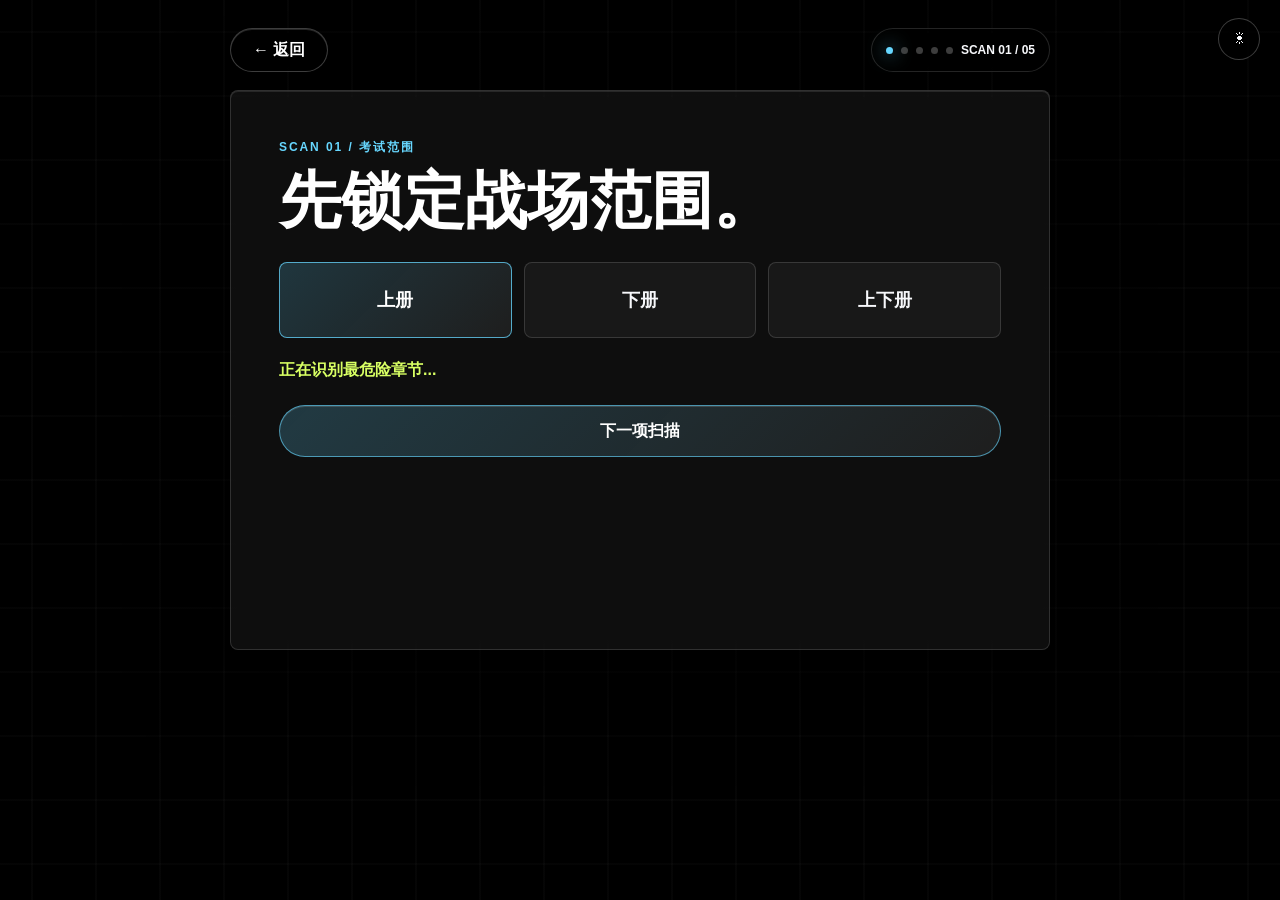
<file: docs/form.html>
<!doctype html>
<html lang="zh-CN">
<head>
  <meta charset="UTF-8" />
  <meta name="viewport" content="width=device-width, initial-scale=1.0" />
  <meta name="theme-color" content="#000000" />
  <title>救援舱扫描 / Final Rescue OS</title>
  <link rel="stylesheet" href="styles.css" />
</head>
<body class="page page-form">
  <button class="theme-toggle" id="themeToggle" type="button" aria-label="切换主题" title="切换深色/浅色模式">☀</button>
  <div class="noise"></div>

  <main class="app-shell">
    <header class="topbar">
      <button class="ghost-button" id="backBtn" type="button">← 返回</button>
      <div class="step-indicator" aria-label="扫描进度">
        <span class="dot active" data-dot="1"></span>
        <span class="dot" data-dot="2"></span>
        <span class="dot" data-dot="3"></span>
        <span class="dot" data-dot="4"></span>
        <span class="dot" data-dot="5"></span>
        <b id="stepText">SCAN 01 / 05</b>
      </div>
    </header>

    <form id="studyForm" class="scan-card reveal" novalidate>
      <section class="form-step is-active" data-step="1">
        <p class="eyebrow">SCAN 01 / 考试范围</p>
        <h2>先锁定战场范围。</h2>
        <div class="option-grid three scan-options" data-field="scope">
          <button type="button" class="option-card selected" data-value="upper">上册</button>
          <button type="button" class="option-card" data-value="lower">下册</button>
          <button type="button" class="option-card" data-value="both">上下册</button>
        </div>
        <p class="scan-hint" id="scanHint">正在识别最危险章节...</p>
        <button type="button" class="primary-button full next-step">下一项扫描</button>
      </section>

      <section class="form-step" data-step="2">
        <p class="eyebrow">SCAN 02 / 剩余时间</p>
        <h2>你离考试还剩几天？</h2>
        <label class="number-field big-number">
          <input id="daysInput" type="number" min="1" max="30" value="7" inputmode="numeric" />
          <span>天</span>
        </label>
        <p class="scan-hint">正在计算生还概率...</p>
        <button type="button" class="primary-button full next-step">下一项扫描</button>
      </section>

      <section class="form-step" data-step="3">
        <p class="eyebrow">SCAN 03 / 当前水平</p>
        <h2>现在的你，真实状态是哪一种？</h2>
        <div class="list-options" data-field="level">
          <button type="button" class="list-option selected" data-value="A"><b>A</b><span>课本基本没打开，完全不会</span></button>
          <button type="button" class="list-option" data-value="B"><b>B</b><span>上课有去，但还没系统复习</span></button>
          <button type="button" class="list-option" data-value="C"><b>C</b><span>复习过一些，有印象但不稳</span></button>
          <button type="button" class="list-option" data-value="D"><b>D</b><span>基本掌握，需要查漏补缺</span></button>
        </div>
        <p class="scan-hint">正在判断是否需要放弃部分内容...</p>
        <button type="button" class="primary-button full next-step">下一项扫描</button>
      </section>

      <section class="form-step" data-step="4">
        <p class="eyebrow">SCAN 04 / 每日可用时间</p>
        <h2>每天最多能投入几小时？</h2>
        <div class="option-grid hours scan-options" data-field="hours">
          <button type="button" class="option-card" data-value="1">1h</button>
          <button type="button" class="option-card selected" data-value="2">2h</button>
          <button type="button" class="option-card" data-value="3">3h</button>
          <button type="button" class="option-card" data-value="4">4h</button>
          <button type="button" class="option-card" data-value="5">5h+</button>
        </div>
        <p class="scan-hint">正在压缩今日任务...</p>
        <button type="button" class="primary-button full next-step">下一项扫描</button>
      </section>

      <section class="form-step" data-step="5">
        <p class="eyebrow">SCAN 05 / 老师风格</p>
        <h2>这门课的出题风格更像？</h2>
        <div class="list-options" data-field="teacher">
          <button type="button" class="list-option selected" data-value="A"><b>A</b><span>大量原题，背例题很有用</span></button>
          <button type="button" class="list-option" data-value="B"><b>B</b><span>严格按 PPT，PPT 就是答案</span></button>
          <button type="button" class="list-option" data-value="C"><b>C</b><span>喜欢综合题，题型比较灵活</span></button>
          <button type="button" class="list-option" data-value="D"><b>D</b><span>不知道，没有往届参考</span></button>
        </div>
        <p class="scan-hint">正在打开上岸通道...</p>
        <button type="submit" class="primary-button full submit-glow">生成我的期末救援舱</button>
      </section>
    </form>
  </main>

  <script src="js/config.js"></script>
  <script src="app.js"></script>
</body>
</html>
</file>
<file: docs/styles.css>
:root {
  --bg: #000;
  --bg-soft: #07090d;
  --panel: rgba(255, 255, 255, .055);
  --panel-strong: rgba(255, 255, 255, .095);
  --line: rgba(255, 255, 255, .14);
  --line-strong: rgba(255, 255, 255, .24);
  --text: #f7f8fb;
  --text-strong: #fff;
  --muted: rgba(247, 248, 251, .66);
  --soft: rgba(247, 248, 251, .42);
  --accent: #67d7ff;
  --accent-2: #d8ff63;
  --danger: #ff4d6d;
  --orange: #ff9f43;
  --green: #2fd27d;
  --yellow: #ffd166;
  --shadow: 0 28px 90px rgba(0, 0, 0, .62);
  --radius: 8px;
  font-family: -apple-system, BlinkMacSystemFont, "SF Pro Display", "Segoe UI", "PingFang SC", "Hiragino Sans GB", "Microsoft YaHei", sans-serif;
}

[data-theme="light"] {
  --bg: #f7f8fb;
  --bg-soft: #eef1f6;
  --panel: rgba(255, 255, 255, .78);
  --panel-strong: rgba(255, 255, 255, .96);
  --line: rgba(16, 22, 35, .11);
  --line-strong: rgba(16, 22, 35, .2);
  --text: #171a22;
  --text-strong: #05070a;
  --muted: rgba(23, 26, 34, .64);
  --soft: rgba(23, 26, 34, .42);
  --accent: #0077c8;
  --accent-2: #315d00;
  --shadow: 0 24px 70px rgba(18, 25, 38, .11);
}

* { box-sizing: border-box; }
html {
  background: var(--bg);
  scroll-behavior: smooth;
}
body {
  margin: 0;
  min-height: 100vh;
  overflow-x: hidden;
  background:
    linear-gradient(90deg, transparent 0 31px, rgba(255, 255, 255, .045) 32px, transparent 33px),
    linear-gradient(180deg, transparent 0 31px, rgba(255, 255, 255, .035) 32px, transparent 33px),
    var(--bg);
  background-size: 64px 64px, 64px 64px, auto;
  color: var(--text);
  -webkit-font-smoothing: antialiased;
  text-rendering: optimizeLegibility;
}
[data-theme="light"] body {
  background:
    linear-gradient(90deg, transparent 0 31px, rgba(0, 0, 0, .025) 32px, transparent 33px),
    linear-gradient(180deg, transparent 0 31px, rgba(0, 0, 0, .02) 32px, transparent 33px),
    var(--bg);
  background-size: 64px 64px, 64px 64px, auto;
}

body::before {
  content: "";
  position: fixed;
  inset: 0;
  z-index: -2;
  pointer-events: none;
  background:
    linear-gradient(180deg, rgba(103, 215, 255, .16), transparent 28%),
    linear-gradient(125deg, rgba(255, 77, 109, .1), transparent 36%),
    linear-gradient(0deg, rgba(0, 0, 0, .82), transparent 45%);
}
[data-theme="light"] body::before {
  background:
    linear-gradient(180deg, rgba(0, 119, 200, .08), transparent 32%),
    linear-gradient(125deg, rgba(255, 77, 109, .05), transparent 38%);
}

a { color: inherit; text-decoration: none; }
button, input { font: inherit; }
button { cursor: pointer; }
button:focus-visible, a:focus-visible, input:focus-visible {
  outline: 2px solid var(--accent);
  outline-offset: 3px;
}
h1, h2, h3, p { margin-top: 0; }

.noise {
  position: fixed;
  inset: 0;
  z-index: -1;
  pointer-events: none;
  opacity: .18;
  background-image: url("data:image/svg+xml,%3Csvg viewBox='0 0 240 240' xmlns='http://www.w3.org/2000/svg'%3E%3Cfilter id='n'%3E%3CfeTurbulence type='fractalNoise' baseFrequency='.9' numOctaves='2' stitchTiles='stitch'/%3E%3C/filter%3E%3Crect width='100%25' height='100%25' filter='url(%23n)' opacity='.12'/%3E%3C/svg%3E");
  mix-blend-mode: screen;
}
[data-theme="light"] .noise {
  opacity: .06;
  mix-blend-mode: multiply;
}

.shell, .app-shell, .loading-shell, .result-shell {
  width: min(1180px, calc(100% - 40px));
  margin: 0 auto;
}

.theme-toggle {
  position: fixed;
  top: 18px;
  right: 20px;
  z-index: 50;
  width: 42px;
  height: 42px;
  border-radius: 50%;
  border: 1px solid var(--line-strong);
  background: rgba(0, 0, 0, .45);
  color: var(--text);
  display: grid;
  place-items: center;
  box-shadow: var(--shadow);
  backdrop-filter: blur(18px);
}
[data-theme="light"] .theme-toggle {
  background: rgba(255, 255, 255, .78);
}

.primary-button, .secondary-button, .ghost-button {
  min-height: 52px;
  border-radius: 999px;
  border: 1px solid var(--line-strong);
  display: inline-flex;
  align-items: center;
  justify-content: center;
  gap: 9px;
  padding: 0 22px;
  color: var(--text-strong);
  font-weight: 850;
  background: var(--panel);
  box-shadow: inset 0 1px 0 rgba(255, 255, 255, .14);
  transition: transform .22s ease, border-color .22s ease, background .22s ease;
}
.primary-button {
  border-color: rgba(103, 215, 255, .62);
  background: linear-gradient(135deg, rgba(103, 215, 255, .22), rgba(255, 255, 255, .07));
}
.secondary-button {
  background: var(--panel-strong);
}
.ghost-button {
  min-height: 44px;
  background: rgba(0, 0, 0, .28);
  backdrop-filter: blur(18px);
}
[data-theme="light"] .ghost-button {
  background: rgba(255, 255, 255, .82);
}
.primary-button:hover, .secondary-button:hover, .ghost-button:hover {
  transform: translateY(-2px);
  border-color: var(--accent);
}
.primary-button.full, .secondary-button.full {
  width: 100%;
}

.eyebrow {
  margin-bottom: 14px;
  color: var(--accent);
  font-size: 12px;
  font-weight: 900;
  letter-spacing: .16em;
  text-transform: uppercase;
}

.home-shell {
  min-height: calc(100vh - 54px);
  display: grid;
  grid-template-columns: minmax(0, 1.1fr) minmax(320px, .9fr);
  align-items: center;
  gap: clamp(36px, 6vw, 90px);
  padding: clamp(58px, 8vh, 96px) 0 28px;
}
.hero-panel h1 {
  max-width: 850px;
  margin-bottom: 24px;
  color: var(--text-strong);
  font-size: clamp(48px, 7.2vw, 94px);
  line-height: .94;
  letter-spacing: 0;
}
.hero-copy {
  max-width: 720px;
  color: var(--muted);
  font-size: 20px;
  line-height: 1.75;
}
.hero-actions {
  margin-top: 36px;
  display: flex;
  gap: 16px;
  flex-wrap: wrap;
}
.continue-card {
  border: 1px solid rgba(103, 215, 255, .28);
  border-radius: 8px;
  background:
    linear-gradient(135deg, rgba(103, 215, 255, .12), rgba(255, 255, 255, .04)),
    var(--panel);
  box-shadow: var(--shadow), inset 0 1px 0 rgba(255, 255, 255, .12);
  padding: clamp(22px, 4vw, 34px);
}
[data-theme="light"] .continue-card {
  background:
    linear-gradient(135deg, rgba(0, 119, 200, .08), rgba(255, 255, 255, .92)),
    var(--panel-strong);
}
.continue-card h1 {
  margin-bottom: 18px;
}
.continue-card .hero-copy strong {
  color: var(--text-strong);
  font-size: 1.18em;
}
.continue-stats {
  display: grid;
  grid-template-columns: repeat(3, 1fr);
  gap: 10px;
  margin-top: 22px;
}
.continue-stats span {
  border: 1px solid var(--line);
  border-radius: 8px;
  background: var(--panel);
  padding: 13px 14px;
  color: var(--muted);
  font-weight: 850;
  overflow-wrap: anywhere;
}
.brand-row {
  display: flex;
  align-items: center;
  gap: 13px;
  margin-bottom: clamp(28px, 5vh, 56px);
}
.brand-mark {
  width: 48px;
  height: 48px;
  border-radius: 8px;
  border: 1px solid var(--line-strong);
  display: grid;
  place-items: center;
  color: var(--text-strong);
  font-weight: 950;
  background: var(--panel-strong);
}
.brand-name {
  font-weight: 900;
  letter-spacing: .04em;
}
.mission-preview {
  min-height: 620px;
  display: grid;
  place-items: center;
}
.mission-screen {
  width: min(410px, 100%);
  min-height: 550px;
  border: 1px solid var(--line-strong);
  border-radius: 8px;
  background:
    linear-gradient(180deg, rgba(255, 255, 255, .1), rgba(255, 255, 255, .025)),
    var(--bg-soft);
  box-shadow: var(--shadow);
  padding: 28px;
  position: relative;
  overflow: hidden;
}
.mission-screen::before {
  content: "";
  position: absolute;
  inset: 0;
  background: repeating-linear-gradient(180deg, transparent 0 24px, rgba(103, 215, 255, .08) 25px);
  opacity: .55;
  pointer-events: none;
}
.screen-header, .screen-grid, .scan-strip, .map-preview {
  position: relative;
  z-index: 1;
}
.screen-header {
  display: flex;
  justify-content: space-between;
  align-items: flex-start;
  margin-bottom: 34px;
}
.screen-header span {
  color: var(--muted);
  font-size: 12px;
  font-weight: 900;
  letter-spacing: .12em;
}
.screen-header b {
  color: var(--danger);
  font-size: 86px;
  line-height: .86;
}
.screen-grid {
  display: grid;
  grid-template-columns: 1fr 1fr;
  gap: 12px;
}
.screen-grid div, .map-preview span {
  border: 1px solid var(--line);
  border-radius: 8px;
  background: rgba(255, 255, 255, .055);
  padding: 18px;
}
.screen-grid small {
  display: block;
  margin-bottom: 8px;
  color: var(--soft);
  font-weight: 800;
}
.screen-grid strong {
  display: block;
  font-size: 20px;
}
.scan-strip {
  height: 160px;
  margin: 34px 0;
  border: 1px solid var(--line);
  overflow: hidden;
  border-radius: 8px;
}
.scan-strip i {
  display: block;
  height: 3px;
  width: 100%;
  background: var(--accent);
  box-shadow: 0 0 22px var(--accent);
  animation: scanDown 2.2s ease-in-out infinite;
}
.map-preview {
  display: grid;
  gap: 10px;
}
.map-preview span {
  font-weight: 900;
}
.map-preview .danger { color: var(--danger); }
.map-preview .score { color: var(--yellow); }
.map-preview .skip { color: var(--soft); }
.site-footer {
  padding: 16px;
  text-align: center;
  color: var(--soft);
  font-size: 13px;
}

.app-shell {
  max-width: 820px;
  padding: 28px 0 70px;
}
.topbar {
  position: sticky;
  top: 12px;
  z-index: 20;
  display: flex;
  justify-content: space-between;
  align-items: center;
  gap: 12px;
  margin-bottom: 18px;
}
.step-indicator {
  min-height: 44px;
  border: 1px solid var(--line);
  border-radius: 999px;
  background: rgba(0, 0, 0, .28);
  display: inline-flex;
  align-items: center;
  gap: 8px;
  padding: 0 14px;
  backdrop-filter: blur(18px);
}
[data-theme="light"] .step-indicator {
  background: rgba(255, 255, 255, .82);
}
.dot {
  width: 7px;
  height: 7px;
  border-radius: 50%;
  background: var(--line-strong);
}
.dot.active {
  background: var(--accent);
  box-shadow: 0 0 18px var(--accent);
}
.step-indicator b {
  font-size: 12px;
  white-space: nowrap;
}
.scan-card, .loading-card, .result-card {
  border: 1px solid var(--line);
  border-radius: var(--radius);
  background: var(--panel);
  box-shadow: var(--shadow), inset 0 1px 0 rgba(255, 255, 255, .1);
  backdrop-filter: blur(24px);
}
.scan-card {
  min-height: 560px;
  padding: clamp(24px, 5vw, 48px);
}
.form-step {
  display: none;
}
.form-step.is-active {
  display: block;
  animation: reveal .48s ease both;
}
.form-step h2 {
  max-width: 720px;
  margin-bottom: 30px;
  color: var(--text-strong);
  font-size: clamp(36px, 6vw, 62px);
  line-height: 1;
  letter-spacing: 0;
}
.option-grid {
  display: grid;
  gap: 12px;
}
.option-grid.three {
  grid-template-columns: repeat(3, 1fr);
}
.option-grid.hours {
  grid-template-columns: repeat(5, 1fr);
}
.option-card, .list-option {
  border: 1px solid var(--line);
  border-radius: 8px;
  color: var(--text);
  background: rgba(255, 255, 255, .045);
  transition: transform .18s ease, border-color .18s ease, background .18s ease;
}
.option-card {
  min-height: 76px;
  font-size: 18px;
  font-weight: 900;
}
.option-card:hover, .list-option:hover {
  transform: translateY(-2px);
  border-color: var(--accent);
}
.option-card.selected, .list-option.selected {
  border-color: rgba(103, 215, 255, .74);
  background: linear-gradient(135deg, rgba(103, 215, 255, .2), rgba(255, 255, 255, .07));
  color: var(--text-strong);
}
.list-options {
  display: grid;
  gap: 12px;
}
.list-option {
  width: 100%;
  min-height: 66px;
  display: grid;
  grid-template-columns: 34px 1fr;
  align-items: center;
  gap: 12px;
  padding: 12px 18px;
  text-align: left;
}
.list-option b {
  color: var(--accent);
}
.list-option span {
  min-width: 0;
  overflow-wrap: anywhere;
}
.scan-hint {
  margin: 22px 0 24px;
  color: var(--accent-2);
  font-weight: 850;
}
.number-field {
  width: min(320px, 100%);
  min-height: 120px;
  border: 1px solid var(--line);
  border-radius: 8px;
  background: var(--panel-strong);
  display: inline-flex;
  align-items: center;
  justify-content: center;
  gap: 14px;
  padding: 12px 18px;
}
.number-field input {
  width: 120px;
  border: 0;
  outline: 0;
  background: transparent;
  color: var(--text-strong);
  text-align: center;
  font-size: 64px;
  font-weight: 950;
}
.number-field span {
  color: var(--muted);
  font-weight: 900;
}
.submit-glow {
  animation: pulseButton 2.4s ease-in-out infinite;
}

.loading-shell {
  max-width: 780px;
  min-height: 100vh;
  display: grid;
  place-items: center;
  padding: 34px 0;
}
.loading-card {
  width: 100%;
  padding: clamp(30px, 6vw, 62px);
  text-align: center;
}
.loading-card h1 {
  color: var(--text-strong);
  font-size: clamp(38px, 6.5vw, 70px);
  line-height: 1;
  letter-spacing: 0;
}
.loading-card p {
  color: var(--muted);
  font-size: 17px;
  line-height: 1.75;
}
.radar-loader {
  position: relative;
  width: 170px;
  height: 170px;
  margin: 0 auto 34px;
  border-radius: 50%;
  border: 1px solid var(--line-strong);
  overflow: hidden;
}
.radar-ring {
  position: absolute;
  inset: 22px;
  border-radius: 50%;
  border: 1px solid rgba(103, 215, 255, .42);
  animation: breathe 2.4s ease-in-out infinite;
}
.radar-ring.two {
  inset: 52px;
  animation-delay: .3s;
}
.radar-line {
  position: absolute;
  left: 50%;
  top: 50%;
  width: 50%;
  height: 2px;
  transform-origin: left center;
  background: linear-gradient(90deg, var(--accent), transparent);
  animation: radarSpin 1.8s linear infinite;
}
.radar-core {
  position: absolute;
  left: 50%;
  top: 50%;
  width: 12px;
  height: 12px;
  border-radius: 50%;
  transform: translate(-50%, -50%);
  background: var(--accent);
  box-shadow: 0 0 24px var(--accent);
}
.loading-steps {
  margin-top: 28px;
  display: flex;
  justify-content: center;
  gap: 8px;
  flex-wrap: wrap;
}
.loading-steps span, .source-badge {
  border: 1px solid var(--line);
  border-radius: 999px;
  padding: 8px 11px;
  color: var(--muted);
  background: var(--panel);
  font-size: 12px;
  font-weight: 850;
}
.slow-tip {
  margin: 18px auto 0;
  padding: 14px 16px;
  border: 1px solid rgba(255, 209, 102, .34);
  border-radius: 8px;
  background: rgba(255, 209, 102, .08);
  color: var(--yellow) !important;
}
.hidden {
  display: none !important;
}

.result-shell {
  padding: 42px 0 78px;
}
.result-hero {
  display: flex;
  justify-content: space-between;
  align-items: flex-start;
  gap: 24px;
  margin-bottom: 24px;
}
.result-hero h1 {
  max-width: 820px;
  margin-bottom: 12px;
  color: var(--text-strong);
  font-size: clamp(40px, 6vw, 78px);
  line-height: .98;
  letter-spacing: 0;
}
.source-badge.backend {
  color: var(--green);
  border-color: rgba(47, 210, 125, .34);
}
.source-badge.fallback {
  color: var(--orange);
  border-color: rgba(255, 159, 67, .34);
}
.result-card {
  padding: clamp(22px, 3vw, 34px);
  margin-bottom: 22px;
}
.section-title {
  display: flex;
  align-items: center;
  gap: 12px;
  margin-bottom: 20px;
}
.section-title span {
  flex: 0 0 auto;
  width: 40px;
  height: 40px;
  border: 1px solid var(--line-strong);
  border-radius: 8px;
  display: grid;
  place-items: center;
  color: var(--accent);
  background: var(--panel-strong);
  font-weight: 950;
}
.section-title h2 {
  margin: 0;
  color: var(--text-strong);
  font-size: 24px;
  line-height: 1.2;
}
.module-copy {
  color: var(--muted);
  line-height: 1.75;
}

.identity-pass {
  position: relative;
  overflow: hidden;
  border-color: color-mix(in srgb, var(--risk-color) 45%, var(--line));
}
.identity-pass::before {
  content: "";
  position: absolute;
  inset: 0;
  pointer-events: none;
  background: linear-gradient(90deg, transparent, color-mix(in srgb, var(--risk-color) 16%, transparent), transparent);
  animation: scanAcross 4s ease-in-out infinite;
}
.pass-top {
  position: relative;
  z-index: 1;
  display: flex;
  justify-content: space-between;
  gap: 14px;
  color: var(--muted);
  font-size: 12px;
  font-weight: 900;
  letter-spacing: .13em;
  text-transform: uppercase;
}
.identity-grid {
  position: relative;
  z-index: 1;
  display: grid;
  grid-template-columns: minmax(0, 1fr) auto;
  align-items: center;
  gap: 24px;
  margin-top: 24px;
}
.identity-grid h2 {
  margin-bottom: 12px;
  color: var(--text-strong);
  font-size: clamp(38px, 6vw, 74px);
  line-height: 1;
}
.identity-slogan {
  margin-bottom: 12px;
  color: var(--accent-2);
  font-size: 22px;
  font-weight: 900;
}
.identity-judgement {
  max-width: 620px;
  color: var(--muted);
  font-size: 17px;
  line-height: 1.7;
}
.identity-metrics {
  display: grid;
  gap: 12px;
  min-width: 180px;
}
.identity-metrics span {
  border: 1px solid var(--line);
  border-radius: 8px;
  background: var(--panel);
  padding: 13px 14px;
  color: var(--muted);
  font-weight: 800;
}
.identity-metrics b {
  display: block;
  color: var(--text-strong);
  font-size: 20px;
}
.identity-metrics .type-code {
  grid-column: 1 / -1;
  text-align: center;
  border-color: var(--accent);
  background: color-mix(in srgb, var(--accent) 10%, var(--panel));
}
.protocol-bar {
  position: relative;
  z-index: 1;
  display: grid;
  grid-template-columns: 150px 1fr;
  gap: 14px;
  margin-top: 24px;
  border-top: 1px solid var(--line);
  padding-top: 20px;
}
.protocol-bar span {
  color: var(--muted);
  font-weight: 900;
}
.protocol-bar strong {
  color: var(--text-strong);
  font-size: 18px;
  line-height: 1.5;
}

.score-ring {
  width: 156px;
  height: 156px;
  border-radius: 50%;
  display: grid;
  place-items: center;
  background: conic-gradient(var(--risk-color, var(--accent)) var(--ring-deg, 180deg), var(--line) 0);
  box-shadow: inset 0 0 0 14px var(--bg-soft);
}
.score-ring.compact {
  width: 136px;
  height: 136px;
}
.score-ring div {
  width: calc(100% - 32px);
  height: calc(100% - 32px);
  border-radius: 50%;
  display: grid;
  place-items: center;
  align-content: center;
  background: var(--bg);
  text-align: center;
}
.score-ring strong {
  display: block;
  color: var(--text-strong);
  font-size: 34px;
}
.score-ring span {
  display: block;
  color: var(--muted);
  font-size: 12px;
}

.three-task-grid {
  display: grid;
  grid-template-columns: repeat(3, 1fr);
  gap: 14px;
}
.task-command {
  min-height: 150px;
  border: 1px solid var(--line);
  border-radius: 8px;
  background: var(--panel);
  padding: 20px;
  display: grid;
  align-content: space-between;
}
.task-command span {
  color: var(--accent);
  font-size: 13px;
  font-weight: 950;
  letter-spacing: .14em;
}
.task-command strong {
  color: var(--text-strong);
  font-size: clamp(22px, 3vw, 34px);
  line-height: 1.12;
  overflow-wrap: anywhere;
}

.dont-card {
  border-color: rgba(255, 77, 109, .34);
  background: linear-gradient(135deg, rgba(255, 77, 109, .12), var(--panel));
}
.mission-checkin {
  border-color: rgba(216, 255, 99, .26);
  background:
    linear-gradient(135deg, rgba(216, 255, 99, .1), rgba(103, 215, 255, .06)),
    var(--panel);
}
.mission-done {
  opacity: .65;
  border-color: var(--green);
}
.task-done {
  opacity: .5;
  pointer-events: none;
}
[data-theme="light"] .mission-checkin {
  background:
    linear-gradient(135deg, rgba(49, 93, 0, .07), rgba(0, 119, 200, .05)),
    var(--panel-strong);
}
.mission-task-list {
  display: grid;
  gap: 12px;
  margin: 20px 0;
}
.mission-task {
  position: relative;
  min-height: 72px;
  border: 1px solid var(--line);
  border-radius: 8px;
  background: var(--panel);
  display: grid;
  grid-template-columns: 28px 44px 1fr;
  align-items: center;
  gap: 12px;
  padding: 14px 16px;
  color: var(--text);
  transition: border-color .2s ease, background .2s ease, transform .2s ease;
}
.mission-task:hover {
  transform: translateY(-1px);
  border-color: rgba(103, 215, 255, .48);
}
.mission-task input[type="checkbox"] {
  position: absolute;
  opacity: 0;
  pointer-events: none;
}
.mission-checkmark {
  width: 26px;
  height: 26px;
  border: 1px solid var(--line-strong);
  border-radius: 8px;
  background: rgba(255, 255, 255, .045);
  display: grid;
  place-items: center;
  transition: background .2s ease, border-color .2s ease, box-shadow .2s ease;
}
.mission-checkmark::after {
  content: "";
  width: 10px;
  height: 6px;
  border-left: 2px solid var(--bg);
  border-bottom: 2px solid var(--bg);
  transform: rotate(-45deg) scale(.5);
  opacity: 0;
  transition: opacity .2s ease, transform .2s ease;
}
.mission-task input[type="checkbox"]:checked + .mission-checkmark {
  background: var(--accent-2);
  border-color: var(--accent-2);
  box-shadow: 0 0 22px rgba(216, 255, 99, .22);
}
.mission-task input[type="checkbox"]:checked + .mission-checkmark::after {
  opacity: 1;
  transform: rotate(-45deg) scale(1);
}
.mission-task strong {
  color: var(--accent);
  font-size: 13px;
  font-weight: 950;
  letter-spacing: .12em;
}
.mission-task span:last-child {
  min-width: 0;
  color: var(--text-strong);
  font-size: 18px;
  font-weight: 850;
  line-height: 1.35;
  overflow-wrap: anywhere;
}
.mission-complete-card {
  margin-top: 16px;
  border: 1px solid rgba(47, 210, 125, .34);
  border-radius: 8px;
  background:
    linear-gradient(135deg, rgba(47, 210, 125, .14), rgba(103, 215, 255, .06)),
    var(--panel);
  display: flex;
  align-items: center;
  gap: 14px;
  padding: 16px;
  animation: riskDropPop .45s cubic-bezier(.2, .9, .2, 1) both;
}
.risk-drop {
  flex: 0 0 auto;
  min-width: 72px;
  border-radius: 999px;
  background: rgba(47, 210, 125, .14);
  color: var(--green);
  padding: 8px 12px;
  text-align: center;
  font-size: 22px;
  font-weight: 950;
}
.mission-complete-card strong {
  color: var(--text-strong);
  line-height: 1.5;
}
.dont-list {
  display: grid;
  grid-template-columns: repeat(4, 1fr);
  gap: 12px;
}
.dont-list span {
  border: 1px solid rgba(255, 77, 109, .28);
  border-radius: 8px;
  background: rgba(255, 77, 109, .08);
  color: var(--text-strong);
  padding: 16px;
  font-weight: 850;
  line-height: 1.45;
}

.battle-map {
  display: grid;
  grid-template-columns: repeat(3, 1fr);
  gap: 14px;
}
.map-lane {
  border: 1px solid var(--line);
  border-radius: 8px;
  background: var(--panel);
  padding: 18px;
}
.map-lane.must {
  border-color: rgba(255, 77, 109, .36);
}
.map-lane.score {
  border-color: rgba(255, 209, 102, .34);
}
.lane-head h3 {
  margin-bottom: 6px;
  color: var(--text-strong);
  font-size: 28px;
}
.lane-head p {
  color: var(--muted);
  line-height: 1.45;
}
.lane-list {
  display: grid;
  gap: 10px;
}
.lane-item {
  border-top: 1px solid var(--line);
  padding-top: 12px;
}
.lane-item.done {
  opacity: .62;
  border-top-color: var(--green);
}
.lane-item.active {
  border-left: 3px solid var(--accent);
  padding-left: 12px;
  border-top-color: transparent;
}
.lane-item-head {
  display: flex;
  align-items: center;
  gap: 10px;
  margin-bottom: 5px;
}
.lane-item strong {
  display: block;
  color: var(--text-strong);
}
.lane-item.done strong {
  text-decoration: line-through;
  color: var(--muted);
}
.lane-item span {
  color: var(--muted);
  font-size: 13px;
}
.chapter-badge {
  font-size: 10px;
  font-weight: 900;
  padding: 2px 7px;
  border-radius: 4px;
  white-space: nowrap;
}
.chapter-badge.done {
  background: color-mix(in srgb, var(--green) 18%, transparent);
  color: var(--green);
}
.chapter-badge.active {
  background: color-mix(in srgb, var(--accent) 18%, transparent);
  color: var(--accent);
}
/* ── 任务清单题目数量 ── */
.mission-prob-count {
  font-size: 11px;
  font-weight: 800;
  color: var(--accent);
  margin-left: 6px;
  white-space: nowrap;
}
.mission-task-problems {
  margin-left: 52px;
  margin-top: -4px;
  margin-bottom: 8px;
  font-size: 13px;
  color: var(--muted);
}
.mission-task-problems summary {
  cursor: pointer;
  font-size: 12px;
  color: var(--accent);
}
/* ── 任务清单进度条 ── */
.mission-progress {
  margin-top: 18px;
  display: flex;
  align-items: center;
  gap: 12px;
  font-size: 12px;
  color: var(--muted);
  font-weight: 800;
}
.mp-bar {
  flex: 1;
  height: 4px;
  background: var(--panel);
  border-radius: 4px;
  overflow: hidden;
}
.mp-fill {
  height: 100%;
  background: var(--accent);
  border-radius: 4px;
  transition: width .4s ease;
}

.emergency-card {
  padding: 18px;
}
.emergency-panel {
  margin-top: 18px;
  border: 1px solid rgba(103, 215, 255, .32);
  border-radius: 8px;
  background: var(--panel);
  padding: 20px;
}
.emergency-panel h3 {
  color: var(--text-strong);
  font-size: 24px;
}
.emergency-panel ol {
  margin: 0;
  padding-left: 22px;
  color: var(--muted);
  line-height: 1.85;
}
.emergency-panel b {
  color: var(--text-strong);
}

.rescue-grid {
  display: grid;
  grid-template-columns: 1fr 1fr;
  gap: 22px;
}
.rescue-grid .result-card {
  margin-bottom: 0;
}
.rescue-grid .advice-card {
  grid-column: 1 / -1;
}
.timeline {
  display: grid;
  gap: 14px;
  max-height: 1080px;
  overflow: auto;
  padding-right: 4px;
}
.day-card, .advice-item, .memo-topic, .memo-col, .problem-item {
  border: 1px solid var(--line);
  border-radius: 8px;
  background: var(--panel);
  padding: 16px;
}
.day-head {
  display: flex;
  justify-content: space-between;
  gap: 12px;
  margin-bottom: 14px;
}
.day-head b {
  color: var(--text-strong);
  font-size: 15px;
}
.day-head span {
  color: var(--accent);
  font-weight: 850;
  font-size: 13px;
}
.task-list {
  margin: 0;
  padding: 0;
  list-style: none;
  display: grid;
  gap: 14px;
}
.task-item {
  /* spacing handled by grid gap */
}
.task-main {
  margin: 0 0 4px;
  font-size: 14px;
  color: var(--muted);
  line-height: 1.6;
}
.task-main strong {
  color: var(--text-strong);
  font-weight: 900;
}
.primer-box {
  margin-top: 8px;
  display: grid;
  gap: 6px;
  border: 1px solid var(--line);
  border-radius: 6px;
  padding: 10px 12px;
  background: var(--bg);
}
.primer-box div {
  display: flex;
  gap: 6px;
  flex-wrap: wrap;
  align-items: center;
}
.primer-box b {
  color: var(--accent);
  font-size: 11px;
  font-weight: 900;
}
.primer-box code, .primer-box span {
  border: 1px solid var(--line);
  border-radius: 999px;
  padding: 3px 7px;
  color: var(--muted);
  font-size: 11px;
  background: var(--panel);
}
.task-problem-hint {
  margin: 6px 0 0;
  color: var(--accent);
  font-size: 12px;
  font-weight: 850;
}
/* ── 每日计划：内嵌题目 ── */
.task-problems {
  margin-top: 10px;
}
.task-problems summary {
  cursor: pointer;
  color: var(--accent-2);
  font-size: 13px;
  font-weight: 850;
}
.tp-list {
  display: grid;
  gap: 6px;
  margin-top: 8px;
}
.tp-item {
  padding: 10px 12px;
  border-radius: 0 6px 6px 0;
  background: var(--panel-strong);
  border-left: 3px solid var(--accent);
}
.tp-head {
  display: flex;
  align-items: center;
  gap: 6px;
  margin-bottom: 4px;
}
.tp-badge, .tp-id {
  border-radius: 999px;
  background: var(--panel);
  padding: 2px 6px;
  font-size: 11px;
  color: var(--muted);
}
.tp-id { margin-left: auto; }
.tp-text {
  margin: 0;
  font-size: 13px;
  line-height: 1.7;
  color: var(--text-strong);
}
.tp-answer {
  margin: 4px 0 0;
  font-size: 12px;
  color: var(--green);
}
.tp-answer b { color: var(--green); }

/* ── 今日计划突出 ── */
.day-today {
  border-color: var(--accent);
  border-width: 2px;
  background: color-mix(in srgb, var(--accent) 6%, var(--panel));
}
.day-done {
  opacity: .72;
  border-color: var(--green);
  background: color-mix(in srgb, var(--green) 4%, var(--panel));
}
.review-badge {
  display: inline-block;
  background: var(--orange);
  color: #000;
  font-size: 11px;
  font-weight: 800;
  padding: 3px 8px;
  border-radius: 4px;
  margin-top: 6px;
}
.plan-progress {
  margin-top: 16px;
}

/* ── 每日公式汇总 ── */
.day-formulas {
  margin-top: 16px;
  padding-top: 14px;
  border-top: 1px dashed var(--line);
}
.day-formulas > b {
  display: block;
  margin-bottom: 10px;
  color: var(--danger);
  font-size: 13px;
  font-weight: 900;
}
.formula-tags {
  display: flex;
  flex-wrap: wrap;
  gap: 6px;
}
.formula-tags code {
  background: var(--panel-strong);
  border: 1px solid var(--line);
  border-radius: 6px;
  padding: 5px 10px;
  font-size: 12px;
  color: var(--text-strong);
  line-height: 1.5;
}
.memorize-grid {
  display: grid;
  gap: 14px;
}
.memo-topic-header {
  margin-bottom: 14px;
  padding-bottom: 10px;
  border-bottom: 1px solid var(--line);
  color: var(--text-strong);
  font-weight: 900;
}
.memo-topic-cols {
  display: grid;
  grid-template-columns: repeat(auto-fit, minmax(180px, 1fr));
  gap: 12px;
}
.memo-col h4 {
  margin: 0 0 10px;
  color: var(--accent);
  font-size: 13px;
}
.memo-col ul {
  margin: 0;
  padding-left: 18px;
  color: var(--muted);
  line-height: 1.72;
}
.advice-list {
  display: grid;
  grid-template-columns: repeat(2, 1fr);
  gap: 12px;
}
.advice-item b {
  display: block;
  margin-bottom: 8px;
  color: var(--accent);
}
.advice-item p {
  margin: 0;
  color: var(--muted);
  line-height: 1.75;
}
.problem-section {
  margin-top: 22px;
}
.problem-groups {
  display: grid;
  gap: 12px;
}
.chapter-problem-group summary {
  cursor: pointer;
  border: 1px solid var(--line);
  border-radius: 8px;
  background: var(--panel);
  padding: 14px 16px;
  color: var(--text-strong);
  font-weight: 900;
}
.cp-list {
  display: grid;
  gap: 10px;
  margin-top: 10px;
}
.problem-head {
  display: flex;
  align-items: center;
  gap: 8px;
  margin-bottom: 8px;
}
.problem-badge, .problem-id {
  border-radius: 999px;
  background: var(--panel-strong);
  padding: 4px 8px;
  color: var(--muted);
  font-size: 12px;
  font-weight: 850;
}
.problem-id {
  margin-left: auto;
}
.problem-text, .problem-answer {
  margin: 0;
  color: var(--muted);
  line-height: 1.7;
  font-family: "KaTeX_Main", "Times New Roman", "PingFang SC", "Hiragino Sans GB", "Microsoft YaHei", serif;
}
.problem-answer {
  margin-top: 8px;
  color: var(--green);
}
.problem-answer b {
  color: var(--green);
}

.share-card {
  display: grid;
  gap: 16px;
}
.screenshot-card {
  width: min(420px, 100%);
  border: 1px solid var(--line-strong);
  border-radius: 8px;
  background:
    linear-gradient(135deg, rgba(103, 215, 255, .16), rgba(255, 77, 109, .08)),
    var(--bg-soft);
  padding: 22px;
}
.screenshot-card p {
  margin-bottom: 10px;
  color: var(--muted);
  font-weight: 900;
  letter-spacing: .12em;
}
.screenshot-card h3 {
  margin-bottom: 10px;
  color: var(--text-strong);
  font-size: 34px;
}
.screenshot-card span {
  color: var(--danger);
  font-weight: 950;
}
.screenshot-card ul {
  margin: 16px 0;
  padding-left: 18px;
  color: var(--muted);
  line-height: 1.7;
}
.screenshot-card strong {
  color: var(--accent-2);
}
.feedback-card {
  display: grid;
  grid-template-columns: 1fr auto;
  gap: 20px;
  align-items: center;
}
.feedback-card h2, .retention-cta h2 {
  margin-bottom: 10px;
  color: var(--text-strong);
  font-size: clamp(28px, 4vw, 46px);
}
.feedback-card p, .retention-cta p {
  color: var(--muted);
  line-height: 1.7;
}
.mission-history {
  border-color: rgba(103, 215, 255, .24);
}
.history-list {
  display: grid;
  gap: 10px;
}
.history-row {
  border: 1px solid var(--line);
  border-radius: 8px;
  background: var(--panel);
  display: grid;
  grid-template-columns: 90px 1fr auto;
  gap: 12px;
  align-items: center;
  padding: 14px 16px;
}
.history-row span {
  color: var(--accent);
  font-weight: 900;
}
.history-row strong {
  color: var(--text-strong);
  line-height: 1.4;
}
.history-row b {
  color: var(--green);
  white-space: nowrap;
}
.retention-cta {
  display: grid;
  grid-template-columns: 1fr auto;
  gap: 20px;
  align-items: center;
  border-color: rgba(216, 255, 99, .22);
  background:
    linear-gradient(135deg, rgba(216, 255, 99, .08), rgba(103, 215, 255, .06)),
    var(--panel);
}
[data-theme="light"] .retention-cta {
  background:
    linear-gradient(135deg, rgba(49, 93, 0, .06), rgba(0, 119, 200, .04)),
    var(--panel-strong);
}
.cta-actions, .bottom-actions {
  display: flex;
  gap: 12px;
  flex-wrap: wrap;
}
.bottom-actions {
  justify-content: center;
  margin-top: 26px;
}

/* ══════════════════════════════════════════════════════════════════
   Dashboard Grid
   ══════════════════════════════════════════════════════════════════ */
.result-dashboard {
  display: grid;
  grid-template-columns: 2fr 1fr;
  gap: 22px;
  align-items: start;
}

.dashboard-main {
  display: grid;
  gap: 22px;
}

.dashboard-side {
  display: grid;
  gap: 18px;
  position: sticky;
  top: 24px;
  align-self: start;
}

/* ══════════════════════════════════════════════════════════════════
   Compact Status Bar
   ══════════════════════════════════════════════════════════════════ */
.status-bar {
  margin-bottom: 22px;
  border-radius: var(--radius);
  background: var(--panel);
  border: 1px solid var(--line);
  position: relative;
  overflow: hidden;
}

.status-bar::after {
  content: "";
  position: absolute;
  left: 0;
  top: 0;
  bottom: 0;
  width: 4px;
  background: var(--status-color, var(--accent));
  border-radius: var(--radius) 0 0 var(--radius);
}

.status-bar-inner {
  display: flex;
  align-items: center;
  gap: 18px;
  flex-wrap: wrap;
  padding: 18px clamp(18px, 3vw, 28px);
}

.status-identity {
  display: flex;
  align-items: center;
  gap: 10px;
}

.status-label {
  font-size: 13px;
  color: var(--muted);
  font-weight: 780;
}

.status-level {
  font-size: 20px;
  font-weight: 900;
  letter-spacing: -.03em;
  color: var(--status-color, var(--accent));
}

.status-metrics {
  display: flex;
  gap: 8px;
  flex-wrap: wrap;
}

.status-pill {
  display: inline-flex;
  align-items: center;
  gap: 5px;
  padding: 5px 12px;
  border-radius: 999px;
  background: var(--panel-strong);
  border: 1px solid var(--line);
  color: var(--muted);
  font-size: 13px;
  font-weight: 780;
}

.status-pill b {
  color: var(--text-strong);
  font-weight: 850;
}

.status-verdict {
  font-size: 13px;
  color: var(--muted);
  line-height: 1.55;
  flex: 1 1 220px;
  min-width: 0;
}

/* ══════════════════════════════════════════════════════════════════
   Today Task Cards
   ══════════════════════════════════════════════════════════════════ */
.today-task-list {
  display: grid;
  gap: 14px;
  margin-bottom: 20px;
}

.today-task-card {
  padding: 20px;
  border-radius: var(--radius);
  background: var(--panel);
  border: 1px solid var(--line);
  display: grid;
  grid-template-columns: auto 1fr;
  gap: 14px;
  align-items: flex-start;
  transition: border-color .25s ease, opacity .25s ease;
}

.today-task-card.completed {
  opacity: .55;
  border-color: var(--green);
}

.task-checkbox {
  width: 22px;
  height: 22px;
  border-radius: 6px;
  border: 2px solid var(--line-strong);
  background: transparent;
  appearance: none;
  cursor: pointer;
  flex-shrink: 0;
  margin-top: 2px;
  transition: background .18s, border-color .18s;
  display: grid;
  place-items: center;
}

.task-checkbox:checked {
  background: var(--green);
  border-color: var(--green);
}

.task-checkbox:checked::after {
  content: "✓";
  color: #000;
  font-size: 13px;
  font-weight: 900;
  line-height: 1;
}

.task-checkbox:disabled {
  cursor: default;
  opacity: .5;
}

.task-card-title {
  font-size: 16px;
  font-weight: 800;
  color: var(--text-strong);
  margin: 0 0 6px;
  line-height: 1.4;
}

.task-card-meta {
  display: flex;
  gap: 10px;
  flex-wrap: wrap;
  margin-bottom: 8px;
}

.task-card-meta span {
  font-size: 12px;
  font-weight: 780;
  color: var(--muted);
}

.task-card-meta .task-reason {
  color: var(--accent-2);
}

.task-card-criteria {
  font-size: 13px;
  color: var(--soft);
  margin-bottom: 6px;
  line-height: 1.5;
}

.task-card-problems-link {
  display: inline-flex;
  align-items: center;
  gap: 4px;
  margin-top: 4px;
  padding: 4px 10px;
  border-radius: 999px;
  font-size: 12px;
  font-weight: 780;
  color: var(--accent);
  background: var(--panel-strong);
  border: 1px solid var(--line);
  cursor: pointer;
  text-decoration: none;
  transition: background .2s;
}

.task-card-problems-link:hover {
  background: rgba(103, 215, 255, .12);
}

.task-card-primer {
  margin-top: 8px;
  font-size: 12px;
}

/* ── Review Roadmap ── */
.roadmap-card {
  background: var(--panel);
}

.roadmap-timeline {
  display: grid;
  grid-template-columns: repeat(auto-fill, minmax(280px, 1fr));
  gap: 10px;
}

.roadmap-day {
  background: var(--panel-strong);
  border: 1px solid var(--line);
  border-radius: 10px;
  padding: 12px 14px;
}

.roadmap-day.roadmap-today {
  border-color: var(--accent-2);
  background: rgba(43, 92, 230, .06);
}

.roadmap-day-head {
  display: flex;
  align-items: center;
  gap: 8px;
  margin-bottom: 8px;
}

.roadmap-day-num {
  font-size: 14px;
  font-weight: 900;
  color: var(--text-strong);
}

.roadmap-today .roadmap-day-num {
  color: var(--accent-2);
}

.roadmap-day-label {
  font-size: 12px;
  color: var(--muted);
  font-weight: 700;
  flex: 1;
}

.roadmap-day-hours {
  font-size: 14px;
  font-weight: 900;
  color: var(--accent);
  background: var(--panel);
  padding: 2px 10px;
  border-radius: 999px;
}

.roadmap-day-chapters {
  display: flex;
  flex-wrap: wrap;
  gap: 6px;
}

.roadmap-chapter-tag {
  font-size: 12px;
  font-weight: 700;
  color: var(--soft);
  background: var(--panel);
  padding: 3px 10px;
  border-radius: 6px;
  border: 1px solid var(--line);
}

.roadmap-chapter-tag b {
  color: var(--text-strong);
  margin-left: 4px;
}

@media (max-width: 640px) {
  .roadmap-timeline {
    grid-template-columns: 1fr;
  }
}

/* ── Progress Debt & Recalculation ── */
.recalculate-banner {
  background: rgba(255, 136, 0, .10);
  border: 1px solid rgba(255, 136, 0, .35);
  border-radius: 12px;
  padding: 16px 20px;
  margin-bottom: 18px;
  text-align: center;
}

.recalculate-banner p {
  margin: 0 0 12px;
  font-size: 14px;
  color: var(--orange);
  font-weight: 700;
}

.debt-notice {
  background: rgba(255, 136, 0, .07);
  border: 1px solid rgba(255, 136, 0, .20);
  border-radius: 10px;
  padding: 10px 16px;
  margin-bottom: 18px;
}

.debt-notice p {
  margin: 0;
  font-size: 14px;
  color: var(--orange);
  font-weight: 700;
}

.catchup-section {
  margin-top: 20px;
  padding-top: 18px;
  border-top: 1px dashed var(--line);
}

.catchup-heading {
  font-size: 13px;
  font-weight: 800;
  color: var(--orange);
  margin: 0 0 12px;
}

/* ══════════════════════════════════════════════════════════════════
   Collapsible Sections (Daily Plan + Problem Bank)
   ══════════════════════════════════════════════════════════════════ */
.collapsible-section > .collapsible-summary {
  display: flex;
  justify-content: space-between;
  align-items: center;
  cursor: pointer;
  list-style: none;
  user-select: none;
}

.collapsible-section > .collapsible-summary::-webkit-details-marker {
  display: none;
}

.collapsible-section > .collapsible-summary:hover {
  opacity: .82;
}

.collapse-icon {
  font-size: 12px;
  color: var(--soft);
  transition: transform .25s ease;
  flex-shrink: 0;
  margin-left: 12px;
}

.collapsible-section[open] > .collapsible-summary .collapse-icon {
  transform: rotate(180deg);
}

.collapsible-section[open] > .timeline,
.collapsible-section[open] > .problem-groups {
  margin-top: 18px;
  border-top: 1px solid var(--line);
  padding-top: 16px;
}

/* ══════════════════════════════════════════════════════════════════
   Sidebar Panels
   ══════════════════════════════════════════════════════════════════ */
.sidebar-heading {
  font-size: 15px;
  font-weight: 850;
  letter-spacing: -.02em;
  color: var(--text-strong);
  margin: 0 0 14px;
  padding-bottom: 10px;
  border-bottom: 1px solid var(--line);
}

/* Urgency panel in sidebar */
.urgency-side-score {
  font-size: 36px;
  font-weight: 900;
  letter-spacing: -.04em;
  line-height: 1;
  margin-bottom: 8px;
}

.urgency-side-label {
  font-size: 13px;
  color: var(--muted);
  margin-bottom: 10px;
}

.urgency-mini-bar {
  height: 5px;
  border-radius: 999px;
  background: var(--panel-strong);
  overflow: hidden;
  margin-bottom: 12px;
}

.urgency-mini-bar i {
  display: block;
  height: 100%;
  border-radius: inherit;
  background: var(--status-color, var(--accent));
  transition: width .4s ease;
}

.urgency-detail {
  font-size: 13px;
  color: var(--muted);
  line-height: 1.65;
}

/* Rationale panel */
.rationale-item {
  padding: 8px 0;
  border-bottom: 1px solid var(--line);
  font-size: 13px;
  color: var(--muted);
  line-height: 1.55;
}

.rationale-item:last-child { border-bottom: none; }

/* Strategy panel */
.strategy-block {
  margin-bottom: 12px;
}

.strategy-block:last-child { margin-bottom: 0; }

.strategy-block.do { border-left: 3px solid var(--green); padding-left: 12px; }
.strategy-block.dont { border-left: 3px solid var(--danger); padding-left: 12px; }
.strategy-block.emergency { border-left: 3px solid var(--yellow); padding-left: 12px; }

.strategy-block .strategy-label {
  font-size: 13px;
  font-weight: 850;
  color: var(--text-strong);
  margin-bottom: 6px;
}

.strategy-block .strategy-items {
  margin: 0;
  padding-left: 16px;
  font-size: 13px;
  color: var(--muted);
  line-height: 1.6;
}

.strategy-block .strategy-items li { margin-bottom: 3px; }

/* ══════════════════════════════════════════════════════════════════
   More Area (bottom — visually weaker)
   ══════════════════════════════════════════════════════════════════ */
.more-area {
  margin-top: 32px;
  padding-top: 22px;
  border-top: 1px solid var(--line);
}

.more-grid {
  display: grid;
  grid-template-columns: repeat(3, 1fr);
  gap: 14px;
  margin-bottom: 22px;
}

.more-card {
  padding: 16px 18px;
  border-radius: var(--radius);
  background: var(--panel);
  border: 1px solid var(--line);
  font-size: 13px;
  color: var(--muted);
  transition: background .2s;
}

.more-card:hover { background: var(--panel-strong); }

.reveal {
  animation: reveal .68s cubic-bezier(.2, .9, .2, 1) both;
}
.delay-1 { animation-delay: .08s; }
.delay-2 { animation-delay: .16s; }
.delay-3 { animation-delay: .24s; }

@keyframes reveal {
  from { opacity: 0; transform: translateY(18px); }
  to { opacity: 1; transform: none; }
}
@keyframes scanDown {
  0%, 100% { transform: translateY(0); }
  50% { transform: translateY(157px); }
}
@keyframes scanAcross {
  0%, 100% { transform: translateX(-100%); }
  50% { transform: translateX(100%); }
}
@keyframes radarSpin {
  to { transform: rotate(360deg); }
}
@keyframes breathe {
  0%, 100% { opacity: .35; transform: scale(.92); }
  50% { opacity: 1; transform: scale(1.08); }
}
@keyframes pulseButton {
  0%, 100% { box-shadow: 0 18px 58px rgba(103, 215, 255, .14), inset 0 1px 0 rgba(255, 255, 255, .14); }
  50% { box-shadow: 0 18px 80px rgba(103, 215, 255, .28), inset 0 1px 0 rgba(255, 255, 255, .2); }
}
@keyframes riskDropPop {
  from { opacity: 0; transform: translateY(10px) scale(.98); }
  to { opacity: 1; transform: none; }
}

@media (max-width: 980px) {
  .home-shell {
    grid-template-columns: 1fr;
    min-height: auto;
  }
  .mission-preview {
    min-height: 480px;
  }
  .identity-grid, .feedback-card, .retention-cta {
    grid-template-columns: 1fr;
  }
  .rescue-grid {
    grid-template-columns: 1fr;
  }
  .advice-list {
    grid-template-columns: 1fr;
  }
  .result-dashboard {
    grid-template-columns: 1fr;
  }
  .dashboard-side {
    position: static;
    max-height: none;
    overflow-y: visible;
  }
  .more-grid {
    grid-template-columns: 1fr 1fr;
  }
}

@media (max-width: 640px) {
  .shell, .app-shell, .loading-shell, .result-shell {
    width: calc(100% - 28px);
  }
  .theme-toggle {
    top: 10px;
    right: 10px;
    width: 36px;
    height: 36px;
  }
  .home-shell {
    padding-top: 42px;
  }
  .hero-panel h1 {
    font-size: clamp(38px, 11vw, 48px);
    line-height: 1.02;
    overflow-wrap: anywhere;
  }
  .hero-copy {
    font-size: 16px;
    overflow-wrap: anywhere;
  }
  .mission-preview {
    display: none;
  }
  .primary-button, .secondary-button {
    width: 100%;
  }
  .topbar {
    top: 8px;
  }
  .ghost-button {
    padding: 0 14px;
  }
  .step-indicator {
    gap: 6px;
    padding: 0 10px;
  }
  .step-indicator b {
    font-size: 11px;
  }
  .scan-card {
    min-height: 520px;
    padding: 22px;
  }
  .form-step h2, .loading-card h1, .result-hero h1 {
    font-size: clamp(34px, 10vw, 44px);
  }
  .option-grid.three, .option-grid.hours {
    grid-template-columns: 1fr;
  }
  .number-field {
    min-height: 104px;
  }
  .number-field input {
    font-size: 54px;
  }
  .result-hero {
    flex-direction: column;
  }
  .result-card {
    padding: 20px;
  }
  .identity-grid h2 {
    font-size: clamp(36px, 12vw, 48px);
  }
  .protocol-bar {
    grid-template-columns: 1fr;
  }
  .pass-top {
    display: grid;
  }
  .score-ring {
    width: 132px;
    height: 132px;
  }
  .identity-metrics {
    min-width: 0;
  }
  .task-command {
    min-height: 122px;
  }
  .mission-task {
    grid-template-columns: 28px 36px 1fr;
    padding: 13px;
  }
  .mission-task span:last-child {
    font-size: 16px;
  }
  .mission-complete-card {
    align-items: flex-start;
    flex-direction: column;
  }
  .history-row {
    grid-template-columns: 1fr;
  }
  .lane-head h3 {
    font-size: 24px;
  }
  .memo-topic-cols {
    grid-template-columns: 1fr;
  }
  .cta-actions, .bottom-actions {
    display: grid;
    grid-template-columns: 1fr;
  }
  .status-bar-inner {
    flex-direction: column;
    align-items: flex-start;
    gap: 10px;
  }
  .status-verdict {
    flex: none;
    width: 100%;
  }
  .today-task-card {
    grid-template-columns: 1fr;
  }
  .task-checkbox {
    justify-self: start;
  }
  .more-grid {
    grid-template-columns: 1fr;
  }
}

@media (max-width: 430px) {
  .shell, .app-shell, .loading-shell, .result-shell {
    width: calc(100% - 24px);
  }
  .brand-name {
    font-size: 14px;
  }
  .section-title h2 {
    font-size: 21px;
  }
  .section-title span {
    width: 36px;
    height: 36px;
  }
  .list-option {
    padding: 12px 14px;
  }
  .loading-steps {
    justify-content: stretch;
  }
  .loading-steps span {
    flex: 1 1 46%;
    text-align: center;
  }
}

@media (max-width: 390px) {
  .hero-panel h1 {
    font-size: 37px;
  }
  .primary-button, .secondary-button, .ghost-button {
    padding-left: 16px;
    padding-right: 16px;
  }
  .step-indicator .dot:nth-of-type(4), .step-indicator .dot:nth-of-type(5) {
    display: none;
  }
}

@media print {
  .theme-toggle, .noise, .bottom-actions, #restartBtn {
    display: none !important;
  }
  body {
    background: var(--bg);
  }
  .result-shell {
    width: 100%;
    padding: 0;
  }
  .result-card {
    box-shadow: none;
    break-inside: avoid;
  }
  .result-dashboard {
    grid-template-columns: 1fr;
  }
  .dashboard-side {
    position: static;
  }
}
</file>
